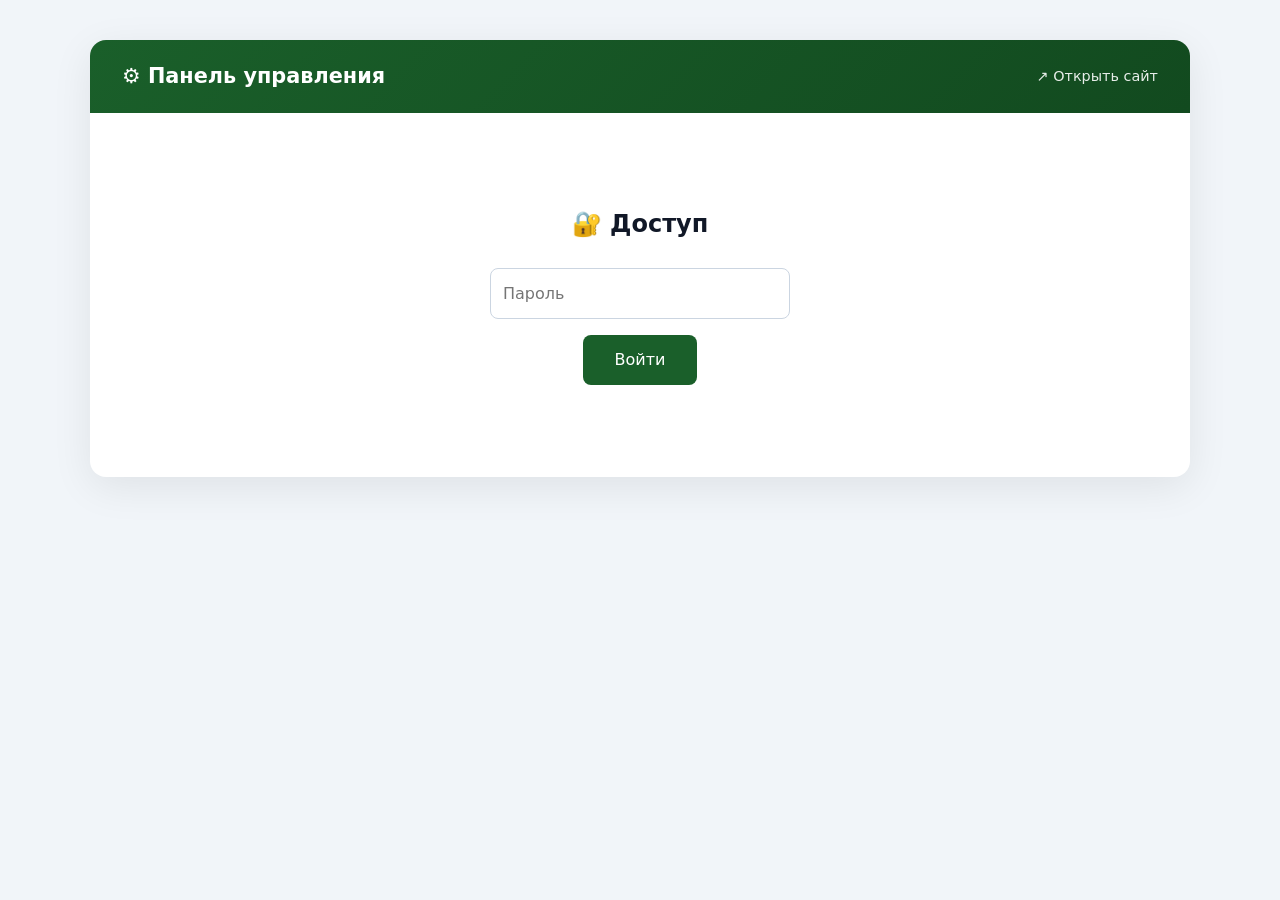
<file: admin.html>
<!DOCTYPE html>
<html lang="ru">
<head>
  <meta charset="UTF-8">
  <link rel="icon" href="data:image/svg+xml,<svg xmlns='http://www.w3.org/2000/svg' viewBox='0 0 100 100'><text y='.9em' font-size='90'>🚛</text></svg>">
  <link rel="icon" type="image/png" href="/favicon.png">
  <link rel="apple-touch-icon" href="/favicon.png">
  <meta name="viewport" content="width=device-width, initial-scale=1.0">
  <title>⚙️ CMS — Самосвал65</title>
  <link rel="stylesheet" href="assets/css/style.css">
  <style>
    body { background: #f1f5f9; font-family: 'Inter', system-ui, sans-serif; margin: 0; }
    .admin-wrapper { max-width: 1100px; margin: 40px auto; background: white; border-radius: 16px; box-shadow: 0 10px 40px rgba(0,0,0,0.08); overflow: hidden; }
    .admin-header { background: linear-gradient(135deg, #1a5f2a, #124a1f); color: white; padding: 20px 32px; display: flex; justify-content: space-between; align-items: center; }
    .admin-header h1 { margin: 0; font-size: 1.3rem; font-weight: 600; }
    .admin-header a { color: rgba(255,255,255,0.9); text-decoration: none; font-size: 0.9rem; }
    .admin-body { padding: 32px; }
    .login-box { text-align: center; padding: 60px 20px; }
    .login-box input { width: 100%; max-width: 300px; margin: 0 auto 16px; display: block; }
    .status { padding: 10px 14px; border-radius: 8px; margin-bottom: 20px; font-size: 0.9rem; }
    .status.ok { background: #dcfce7; color: #166534; border: 1px solid #86efac; }
    .status.err { background: #fee2e2; color: #991b1b; border: 1px solid #fca5a5; }
    .status.info { background: #e0f2fe; color: #075985; border: 1px solid #7dd3fc; }
    .grid-2 { display: grid; grid-template-columns: repeat(auto-fit, minmax(320px, 1fr)); gap: 20px; margin-top: 20px; }
    .card { background: #f8fafc; padding: 20px; border-radius: 12px; border: 1px solid #e2e8f0; }
    .card h3 { margin: 0 0 12px; color: #1a5f2a; font-size: 1.1rem; display: flex; align-items: center; gap: 6px; }
    .price-form { display: grid; grid-template-columns: repeat(auto-fill, minmax(180px, 1fr)); gap: 12px; }
    .price-form label { display: flex; flex-direction: column; font-size: 0.9rem; color: #475569; }
    .price-form input { padding: 8px 10px; border: 1px solid #cbd5e1; border-radius: 6px; font-weight: 500; }
    table { width: 100%; border-collapse: collapse; font-size: 0.9rem; }
    th, td { padding: 10px; text-align: left; border-bottom: 1px solid #e2e8f0; }
    th { background: #f1f5f9; color: #334155; font-weight: 600; }
    .status-select { padding: 6px; border-radius: 6px; border: 1px solid #cbd5e1; background: white; }
    .btn { background: #1a5f2a; color: white; border: none; padding: 10px 18px; border-radius: 8px; cursor: pointer; font-weight: 500; transition: 0.2s; }
    .btn:hover { background: #124a1f; transform: translateY(-1px); }
    .btn:disabled { opacity: 0.6; cursor: not-allowed; transform: none; }
    .btn-orange { background: #d97706; } .btn-orange:hover { background: #b45309; }
    .btn-gray { background: #64748b; }
    .hidden { display: none !important; }
    @media (max-width: 700px) { .admin-wrapper { margin: 0; border-radius: 0; } .grid-2 { grid-template-columns: 1fr; } }
  </style>
</head>
<body>
  <div class="admin-wrapper">
    <header class="admin-header">
      <h1>⚙️ Панель управления</h1>
      <a href="index.html" target="_blank">↗ Открыть сайт</a>
    </header>
    <main class="admin-body">
         <!-- Вставьте ВНУТРЬ <main class="admin-body"> -->
      <div id="loginBox" class="login-box">
        <h2 style="margin-bottom:24px">🔐 Доступ</h2>
  
        <!-- Форма с правильной привязкой -->
        <form id="loginForm">
          <input type="password" id="adminPass" placeholder="Пароль" autocomplete="current-password" style="width:100%;max-width:300px;margin:0 auto 16px;display:block;padding:12px;border:1px solid #cbd5e1;border-radius:8px">
          <button type="submit" class="btn" id="loginBtn" style="width:auto;padding:12px 32px">Войти</button>
        </form>
  
        <p id="loginError" style="color:#dc2626;margin-top:10px;display:none;font-size:0.9rem">❌ Неверный пароль</p>
      </div>
      
      <div id="dashboard" class="hidden">
        <div id="globalStatus" class="status info">Загрузка...</div>
        
        <div class="grid-2">
          <!-- Обзор -->
          <div class="card">
            <h3>📊 Текущие настройки</h3>
            <div id="overview"></div>
          </div>
          <!-- Цены -->
          <div class="card">
            <h3>💰 Изменение цен</h3>
            <form id="priceForm" class="price-form">
              <label>Песок <input type="number" name="price_pesok"></label>
              <label>Щебень <input type="number" name="price_sheben"></label>
              <label>Грунт <input type="number" name="price_grunt"></label>
              <label>Торф <input type="number" name="price_torf"></label>
              <label>Бетон <input type="number" name="price_beton"></label>
              <label>Доставка <input type="number" name="delivery_price"></label>
              <label>Шаг (км) <input type="number" name="delivery_step"></label>
              <label>Радиус <input type="number" name="delivery_radius"></label>
            </form>
            <button id="savePricesBtn" class="btn" style="margin-top:14px;width:100%">💾 Сохранить изменения</button>
          </div>
        </div>

        <div class="card" style="margin-top:20px">
          <h3>📋 Заявки</h3>
          <div style="overflow-x:auto">
            <table>
              <thead><tr><th>Время</th><th>Имя</th><th>Телефон</th><th>Материал</th><th>Сумма</th><th>Статус</th></tr></thead>
              <tbody id="leadsBody"></tbody>
            </table>
          </div>
        </div>

        <div class="card" style="margin-top:20px; display:flex; justify-content:space-between; align-items:center; flex-wrap:wrap; gap:12px">
          <div>
            <h3 style="margin:0">💾 Резервное копирование</h3>
            <p style="margin:4px 0 0; font-size:0.9rem; color:#64748b">Авто: каждый Пн в 03:00. Хранится в Google Drive.</p>
          </div>
          <button id="backupBtn" class="btn btn-orange">🔄 Создать бэкап сейчас</button>
        </div>
        <div id="backupStatus" class="status hidden" style="margin-top:12px"></div>

        <div style="margin-top:24px; display:flex; gap:12px; flex-wrap:wrap">
          <button class="btn" onclick="loadAll()">🔄 Обновить всё</button>
          <a id="sheetLink" href="#" target="_blank" class="btn" style="background:#4285f4;text-decoration:none">📊 Таблица</a>
          <button class="btn btn-gray" onclick="logout()">🚪 Выйти</button>
        </div>
      </div>
    </main>
  </div>
  <script src="assets/js/admin.js"></script>
</body>
</html>
</file>
<file: assets/css/style.css>
/* ===== RESET & BASE ===== */
*, *::before, *::after { box-sizing: border-box; margin: 0; padding: 0; }
html { scroll-behavior: smooth; }
body { font-family: 'Inter', system-ui, -apple-system, sans-serif; color: #111827; background: #f8fafc; line-height: 1.6; -webkit-font-smoothing: antialiased; }
img, video { max-width: 100%; height: auto; display: block; }
a { text-decoration: none; color: inherit; transition: color 0.2s; }
ul { list-style: none; }
button, input, select, textarea { font: inherit; }

/* ===== VARIABLES ===== */
:root {
  --primary: #1a5f2a;
  --primary-dark: #124a1f;
  --primary-light: #2d8a42;
  --accent: #f4a261;
  --accent-hover: #e08e4c;
  --bg: #f8fafc;
  --white: #ffffff;
  --gray-100: #f1f5f9;
  --gray-200: #e2e8f0;
  --gray-600: #475569;
  --text: #111827;
  --radius: 12px;
  --radius-lg: 16px;
  --shadow: 0 4px 16px rgba(0,0,0,0.06);
  --shadow-md: 0 8px 24px rgba(0,0,0,0.08);
  --transition: 0.25s ease;
  --container: 1200px;
}

/* ===== LAYOUT ===== */
.container { max-width: var(--container); margin: 0 auto; padding: 0 20px; }
.section { padding: 70px 0; }
.section-title { font-size: clamp(1.8rem, 4vw, 2.4rem); font-weight: 700; text-align: center; margin-bottom: 12px; color: var(--primary); }
.section-desc { text-align: center; color: var(--gray-600); margin-bottom: 40px; font-size: 1.05rem; max-width: 700px; margin-left: auto; margin-right: auto; }

/* ===== HEADER ===== */
.header { background: var(--white); box-shadow: var(--shadow); position: sticky; top: 0; z-index: 100; padding: 14px 0; }
.header-inner { display: flex; align-items: center; justify-content: space-between; gap: 16px; flex-wrap: wrap; }
.logo { font-size: 1.35rem; font-weight: 700; color: var(--primary); display: flex; align-items: center; gap: 8px; }
.nav { display: flex; gap: 24px; align-items: center; }
.nav a { font-weight: 500; color: var(--text); }
.nav a:hover { color: var(--primary); }
.header-contacts { display: flex; flex-direction: column; align-items: flex-end; gap: 2px; }
.phone { font-weight: 700; color: var(--accent); font-size: 1.05rem; }
.hours { font-size: 0.85rem; color: var(--gray-600); }
.mobile-toggle { display: none; background: none; border: none; font-size: 1.6rem; cursor: pointer; color: var(--primary); padding: 8px; }

/* ===== HERO & CALC ===== */
.hero { background: linear-gradient(135deg, var(--primary-dark) 0%, var(--primary) 100%); color: var(--white); padding: 90px 0 60px; }
.hero-inner { display: grid; grid-template-columns: 1.2fr 1fr; gap: 40px; align-items: center; }
.hero-content h1 { font-size: clamp(2rem, 4.5vw, 3rem); line-height: 1.15; margin-bottom: 16px; font-weight: 800; }
.hero-content p { font-size: 1.15rem; opacity: 0.95; margin-bottom: 24px; }
.hero-badges { display: flex; gap: 12px; flex-wrap: wrap; }
.badge { background: rgba(255,255,255,0.15); backdrop-filter: blur(4px); padding: 8px 14px; border-radius: 20px; font-size: 0.9rem; font-weight: 500; }

.calc-card { background: var(--white); padding: 28px; border-radius: var(--radius-lg); box-shadow: var(--shadow-md); }
.calc-card h2 { font-size: 1.5rem; margin-bottom: 20px; color: var(--primary); }
.form-group { margin-bottom: 16px; }
.form-group label { display: block; font-weight: 500; margin-bottom: 6px; font-size: 0.95rem; color: var(--gray-600); }
.form-row { display: grid; grid-template-columns: 1fr 1fr; gap: 16px; }
input, select, textarea { width: 100%; padding: 12px 14px; border: 1px solid var(--gray-200); border-radius: 8px; background: var(--white); transition: var(--transition); }
input:focus, select:focus, textarea:focus { outline: none; border-color: var(--primary); box-shadow: 0 0 0 3px rgba(26,95,42,0.1); }
textarea { resize: vertical; min-height: 90px; }
.range-group { margin-top: 8px; }
.range-val { text-align: center; font-weight: 600; color: var(--primary); margin-top: 6px; font-size: 0.95rem; }
.result { margin-top: 20px; padding: 20px; background: #f0fdf4; border-radius: var(--radius); text-align: center; border: 2px solid var(--primary-light); animation: fadeIn 0.4s; }
.price { font-size: 2.2rem; font-weight: 700; color: var(--primary); margin-bottom: 6px; }
.detail { color: var(--gray-600); font-size: 0.95rem; margin-bottom: 14px; }

/* ===== BUTTONS ===== */
.btn { display: inline-flex; align-items: center; justify-content: center; padding: 14px 24px; border: none; border-radius: var(--radius); font-weight: 600; cursor: pointer; transition: var(--transition); text-decoration: none; font-size: 1rem; width: 100%; }
.btn-primary { background: var(--primary); color: var(--white); }
.btn-primary:hover { background: var(--primary-dark); transform: translateY(-2px); }
.btn-outline { background: transparent; border: 2px solid var(--primary); color: var(--primary); margin-top: 14px; }
.btn-outline:hover { background: var(--primary); color: var(--white); }
.btn-whatsapp { background: #25D366; color: var(--white); }
.btn-whatsapp:hover { background: #1da851; transform: translateY(-2px); }
.btn-light { background: rgba(255,255,255,0.2); color: var(--white); border: 1px solid rgba(255,255,255,0.4); backdrop-filter: blur(4px); }
.btn-light:hover { background: rgba(255,255,255,0.3); }
.btn:disabled { opacity: 0.6; cursor: not-allowed; transform: none !important; }

/* ===== CARDS GRID ===== */
.materials-grid, .fleet-grid { display: grid; grid-template-columns: repeat(auto-fit, minmax(260px, 1fr)); gap: 24px; margin-top: 30px; }
.card { background: var(--white); border-radius: var(--radius); overflow: hidden; box-shadow: var(--shadow); transition: var(--transition); border: 1px solid var(--gray-200); cursor: default; }
.card:hover { transform: translateY(-4px); box-shadow: var(--shadow-md); }
.card-img { height: 180px; overflow: hidden; position: relative; background: var(--gray-100); }
.card-img img { width: 100%; height: 100%; object-fit: cover; transition: transform 0.4s; }
.card:hover .card-img img { transform: scale(1.05); }
.card-body { padding: 18px; }
.card-body h3 { font-size: 1.15rem; margin-bottom: 8px; color: var(--primary); }
.card-body p { font-size: 0.95rem; color: var(--gray-600); margin-bottom: 12px; line-height: 1.5; }
.card-price { font-weight: 700; color: var(--accent); font-size: 1.1rem; }
.specs { font-size: 0.85rem; color: var(--gray-600); margin-top: 8px; display: flex; gap: 8px; flex-wrap: wrap; }
.status-badge { position: absolute; top: 12px; right: 12px; padding: 6px 10px; border-radius: 6px; font-size: 0.8rem; font-weight: 600; backdrop-filter: blur(6px); }
.status-badge.free { background: rgba(34, 197, 94, 0.9); color: white; }
.status-badge.busy { background: rgba(244, 162, 97, 0.9); color: #000; }

/* ===== GALLERY ===== */
.gallery-grid { display: grid; grid-template-columns: repeat(auto-fit, minmax(240px, 1fr)); gap: 16px; margin-top: 30px; }
.gallery-item { border-radius: var(--radius); overflow: hidden; position: relative; height: 200px; cursor: pointer; }
.gallery-item img { width: 100%; height: 100%; object-fit: cover; transition: transform 0.4s; }
.gallery-item:hover img { transform: scale(1.05); }
.gallery-item .overlay { position: absolute; inset: 0; background: rgba(0,0,0,0.4); display: flex; align-items: center; justify-content: center; color: white; font-size: 1.8rem; opacity: 0; transition: var(--transition); }
.gallery-item:hover .overlay { opacity: 1; }

/* ===== ORDER FORM ===== */
.order-section { background: var(--gray-100); }
.order-form { max-width: 750px; margin: 0 auto; background: var(--white); padding: 32px; border-radius: var(--radius-lg); box-shadow: var(--shadow-md); }
.form-grid { display: grid; grid-template-columns: 1fr 1fr; gap: 18px; margin-bottom: 20px; }
.form-full { grid-column: 1 / -1; }
.note { text-align: center; font-size: 0.85rem; color: var(--gray-600); margin-top: 14px; }
.honeypot { display: none !important; }
.success { text-align: center; padding: 40px; background: var(--white); border-radius: var(--radius-lg); box-shadow: var(--shadow-md); max-width: 500px; margin: 0 auto; }
.success-icon { width: 60px; height: 60px; background: #dcfce7; color: #166534; border-radius: 50%; display: flex; align-items: center; justify-content: center; font-size: 1.8rem; margin: 0 auto 16px; }

/* ===== MAP & CTA ===== */
.map-container { height: 450px; border-radius: var(--radius-lg); overflow: hidden; box-shadow: var(--shadow-md); margin-top: 20px; }
.cta { background: linear-gradient(135deg, var(--primary) 0%, var(--primary-dark) 100%); color: var(--white); text-align: center; padding: 80px 0; }
.cta h2 { font-size: clamp(1.8rem, 4vw, 2.4rem); margin-bottom: 12px; }
.cta p { font-size: 1.1rem; opacity: 0.95; margin-bottom: 24px; }
.cta-phone { font-size: clamp(1.8rem, 4vw, 2.5rem); font-weight: 700; display: block; margin-bottom: 24px; }
.cta-buttons { display: flex; gap: 16px; justify-content: center; flex-wrap: wrap; }
.cta-buttons .btn { width: auto; padding: 14px 28px; }

/* ===== FOOTER ===== */
.footer { background: #0f172a; color: #cbd5e1; padding: 60px 0 24px; }
.footer-grid { display: grid; grid-template-columns: repeat(auto-fit, minmax(200px, 1fr)); gap: 32px; margin-bottom: 40px; }
.footer-brand { font-size: 1.4rem; font-weight: 700; color: var(--white); margin-bottom: 12px; display: flex; align-items: center; gap: 8px; }
.footer-desc { font-size: 0.95rem; line-height: 1.6; max-width: 320px; }
.footer h4 { color: var(--white); margin-bottom: 16px; font-size: 1.1rem; }
.footer-links li { margin-bottom: 10px; }
.footer-links a:hover { color: var(--accent); }
.footer-bottom { border-top: 1px solid #334155; padding-top: 20px; text-align: center; font-size: 0.9rem; }

/* ===== MODAL & LOADER ===== */
.modal-overlay { position: fixed; inset: 0; background: rgba(0,0,0,0.85); display: flex; align-items: center; justify-content: center; z-index: 1000; opacity: 0; pointer-events: none; transition: var(--transition); }
.modal-overlay.active { opacity: 1; pointer-events: auto; }
.modal { background: var(--white); padding: 16px; border-radius: var(--radius); max-width: 90vw; max-height: 90vh; position: relative; }
.modal img { max-width: 100%; max-height: 85vh; border-radius: 8px; }
.modal-close { position: absolute; top: 8px; right: 12px; background: none; border: none; font-size: 1.8rem; cursor: pointer; color: var(--gray-600); transition: var(--transition); }
.modal-close:hover { color: var(--text); }

.cms-loader { position: fixed; inset: 0; background: var(--white); display: flex; flex-direction: column; align-items: center; justify-content: center; z-index: 9999; transition: opacity 0.4s; }
.spinner { width: 40px; height: 40px; border: 4px solid rgba(26,95,42,0.2); border-top-color: var(--primary); border-radius: 50%; animation: spin 0.8s linear infinite; margin-bottom: 16px; }
.loader-text { font-weight: 500; color: var(--gray-600); }
@keyframes spin { to { transform: rotate(360deg); } }
@keyframes fadeIn { from { opacity: 0; transform: translateY(8px); } to { opacity: 1; transform: translateY(0); } }

/* ===== RESPONSIVE ===== */
@media (max-width: 900px) {
  .hero-inner { grid-template-columns: 1fr; text-align: center; }
  .hero-badges { justify-content: center; }
  .nav { display: none; width: 100%; position: absolute; top: 100%; left: 0; background: var(--white); flex-direction: column; padding: 20px; box-shadow: var(--shadow-md); gap: 16px; }
  .nav.active { display: flex; }
  .mobile-toggle { display: block; }
  .form-grid { grid-template-columns: 1fr; }
  .cta-buttons { flex-direction: column; align-items: center; }
  .cta-buttons .btn { width: 100%; max-width: 300px; }
}
</file>
